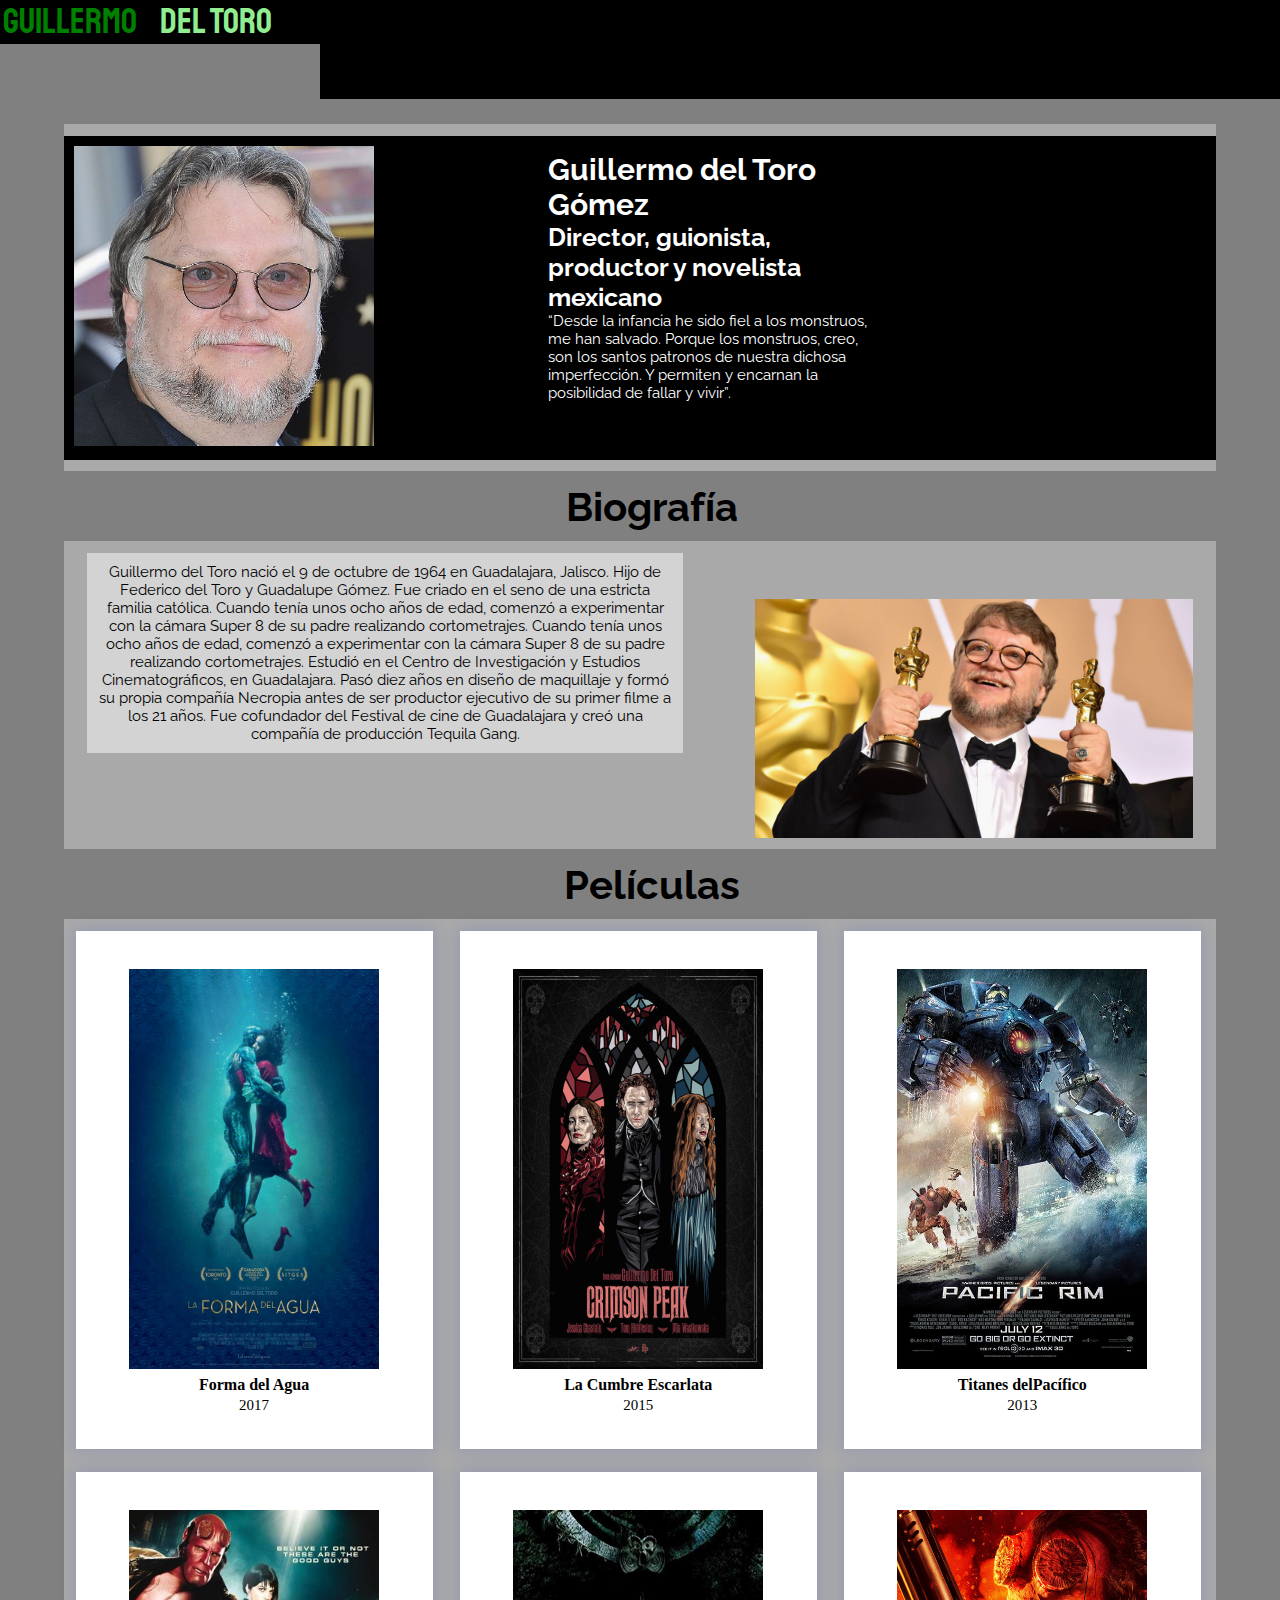
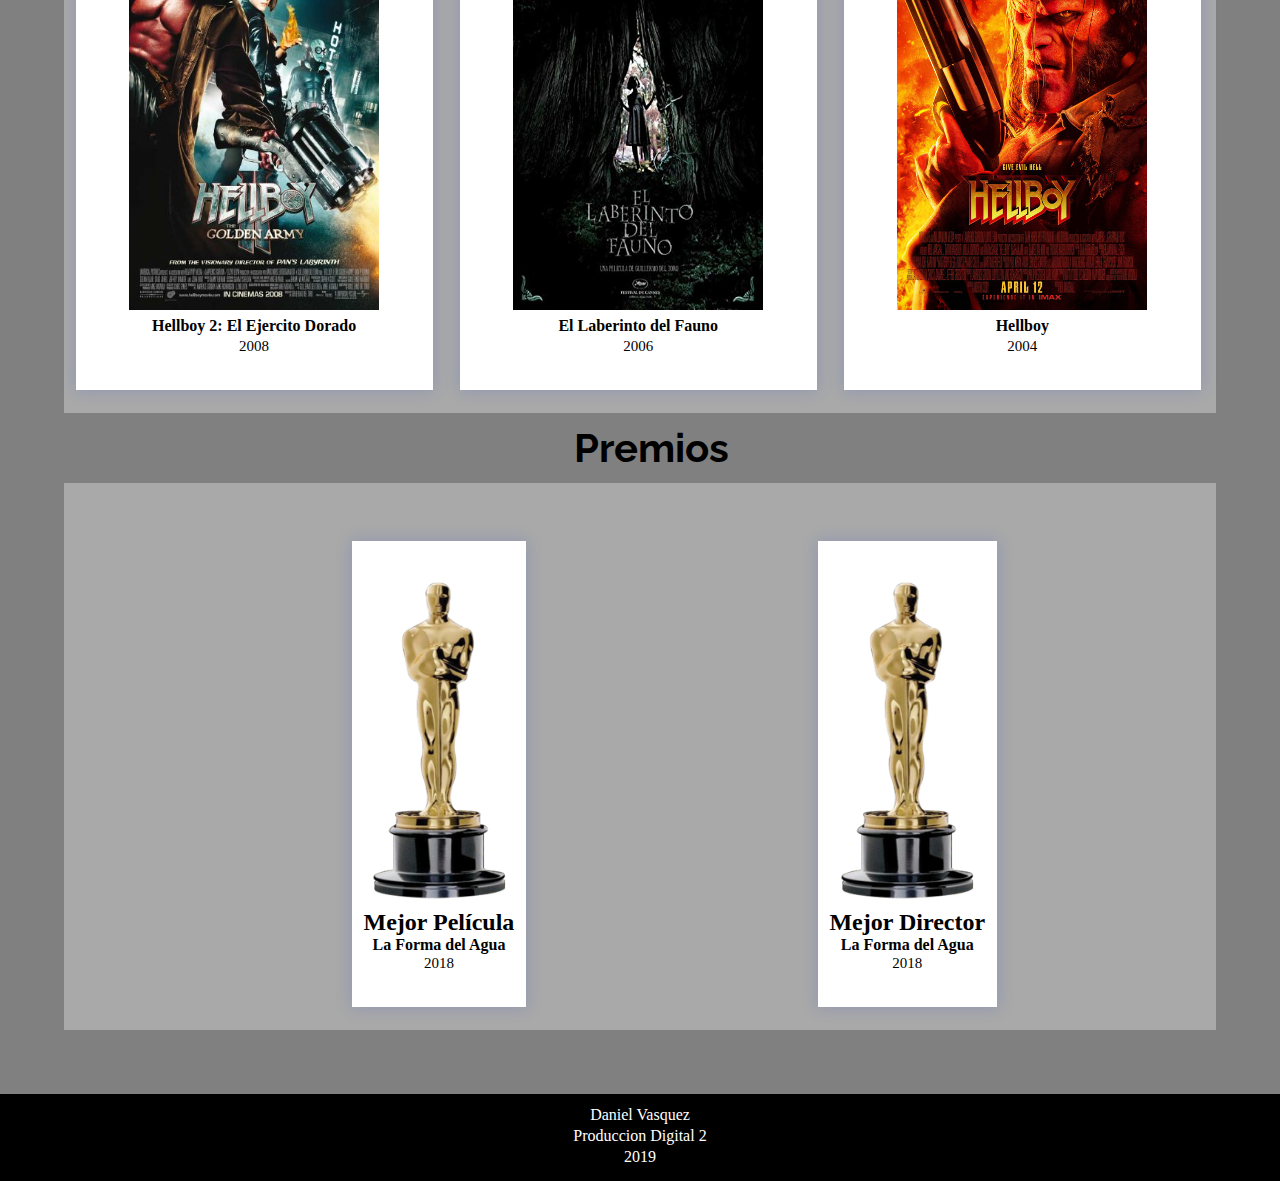
<file: Guillermo del Toro/index.html>
<!DOCTYPE html>
<html>
<head>
	<title>Guillermo del Toro</title>
	<link rel="stylesheet" type="text/css" href="estilos.css">
	<link href="https://fonts.googleapis.com/css?family=Staatliches&display=swap" rel="stylesheet">
	<link href="https://fonts.googleapis.com/css?family=Roboto+Condensed&display=swap" rel="stylesheet">
	<link href="https://fonts.googleapis.com/css?family=Raleway|Roboto+Condensed&display=swap" rel="stylesheet">
</head>
<body>
	<header>
		<div>
			<a class="header1" href="index.html">Guillermo</a>
			<a class="header2" href="index.html">del Toro</a>
		</div>
	</header>
	<nav>
		<ul>
			<li>
				<a class="nav1" href="#premios">Premios</a>
			</li>
		</ul>
		<ul>
			<li>
				<a class="nav1" href="#peliculas">Películas</a>
			</li>
		</ul>
		<ul>
			<li>
				<a class="nav1" href="#biografia">Biografía</a>
			</li>
		</ul>
	</nav>
	<div class="div1">
		<div class="box1"> 
			<img src="Guillermo-del-Toro (1).jpg" alt="home">
				<div class="text1">
					<h1>Guillermo del Toro Gómez</h1>
					<h3>Director, guionista, productor y novelista mexicano</h3>
					<small>“Desde la infancia he sido fiel a los monstruos, me han salvado. Porque los monstruos, creo, son los santos patronos de nuestra dichosa imperfección. Y permiten y encarnan la posibilidad de fallar y vivir”.</small>
				</div>
		</div>
		<div class="box2">
			<h1 class="text2" id="biografia">Biografía</h1>
			<small class="bio">Guillermo del Toro nació el 9 de octubre de 1964 en Guadalajara, Jalisco. Hijo de Federico del Toro y Guadalupe Gómez. Fue criado en el seno de una estricta familia católica. Cuando tenía unos ocho años de edad, comenzó a experimentar con la cámara Super 8 de su padre realizando cortometrajes. Cuando tenía unos ocho años de edad, comenzó a experimentar con la cámara Super 8 de su padre realizando cortometrajes. Estudió en el Centro de Investigación y Estudios Cinematográficos, en Guadalajara. Pasó diez años en diseño de maquillaje y formó su propia compañía Necropia antes de ser productor ejecutivo de su primer filme a los 21 años. Fue cofundador del Festival de cine de Guadalajara y creó una compañía de producción Tequila Gang.
			</small>
			<img src="Guillermo-del-Toro.jpg">
		</div>
		<div>
			<h1 class="text3" id="peliculas">Películas</h1>
			<div class="box3">
			<img src="The Shape of Water.jpg" alt="water">
			<p><b>Forma del Agua</b></p>
				<small>2017</small>
		</div>
		<div class="box3">
			<img src="Crimson Peak.png" alt="crimson">
			<p><b>La Cumbre Escarlata</b></p>
				<small>2015</small>
		</div>
		<div class="box3">
			<img src="pacific-rim.jpg" alt="pacific">
			<p><b>Titanes delPacífico	</b></p>
				<small>2013</small>
		</div>
			<div class="box3">
			<img src="Hellboy-2.jpg" alt="hb2">
			<p><b>Hellboy 2: El Ejercito Dorado</b></p>
				<small>2008</small>
		</div>
		<div class="box3">
			<img src="Laberinto.jpg" alt="pan">
			<p><b>El Laberinto del Fauno</b></p>
				<small>2006</small>
		</div>
		<div class="box3">
			<img src="hellboy.jpg" alt="hb1">
			<p><b>Hellboy</b></p>
				<small>2004</small>
		</div>
		</div>
		<div>
			<h1 class="text4" id="premios">Premios</h1>
			<div class="box4">
			<img src="Oscar.png" alt="oscar">
			<h2>Mejor Película</h2>
			<p><b>La Forma del Agua</b></p>
			<small>2018</small>
			</div>
			<div class="box4">
			<img src="Oscar.png" alt="oscar">
			<h2>Mejor Director</h2>
			<p><b>La Forma del Agua</b></p>
			<small>2018</small>
			</div>
		</div>
	</div>
	<footer>
		<p>Daniel Vasquez</p>
		<p>Produccion Digital 2</p>
		<p>2019</p>
	</footer>
</body>
</html>
</file>
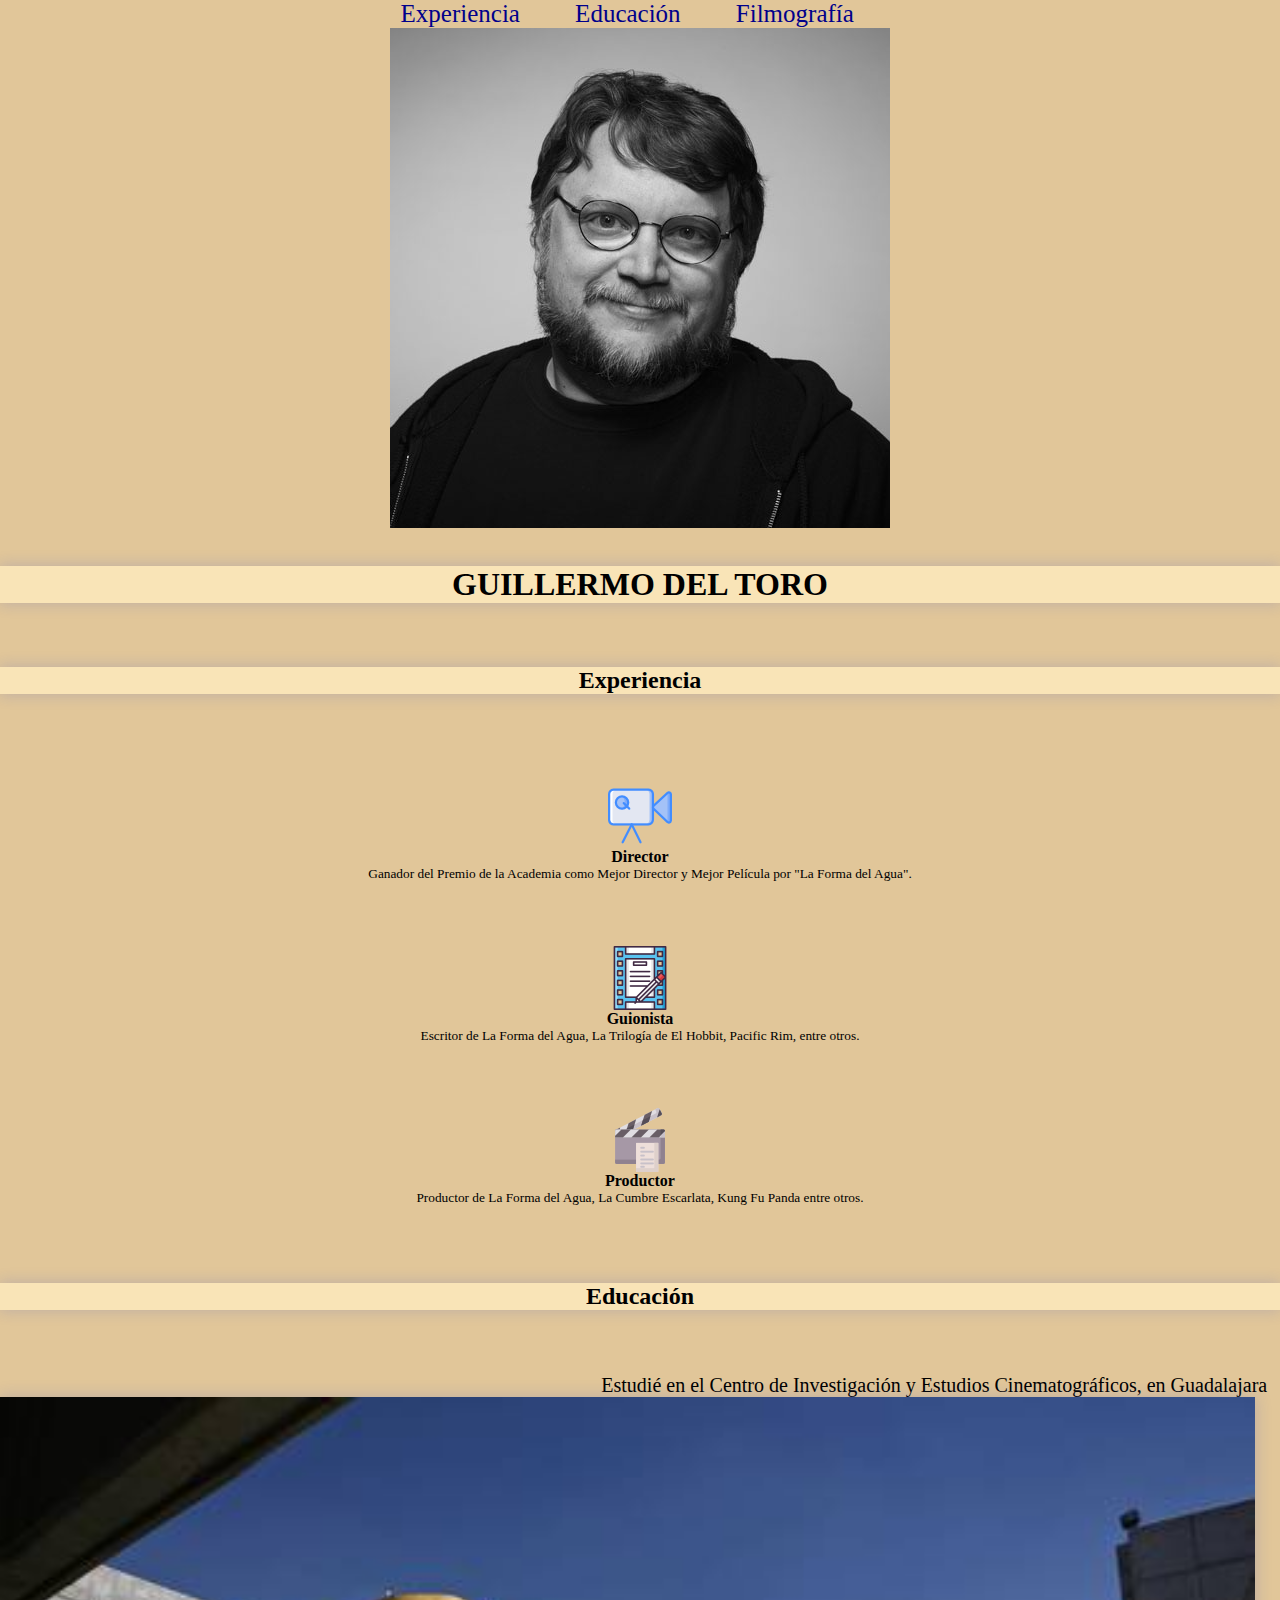
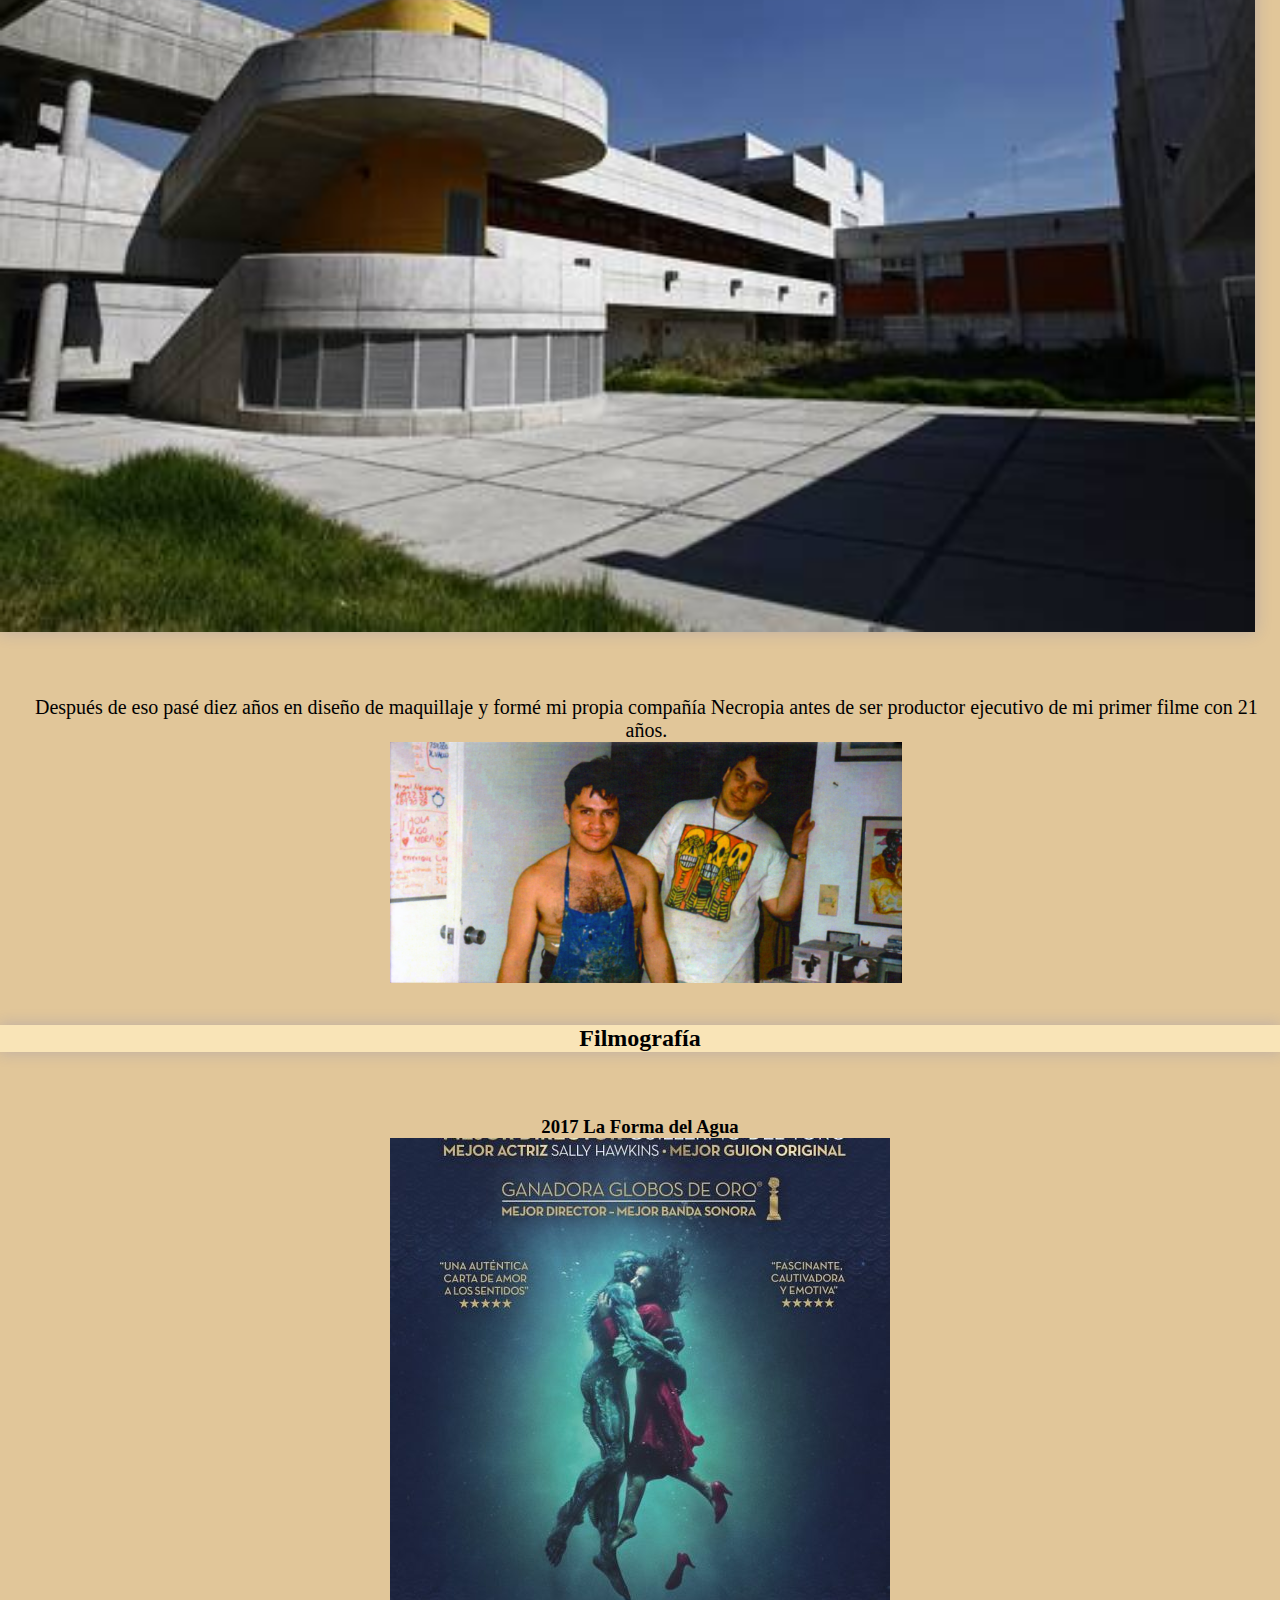
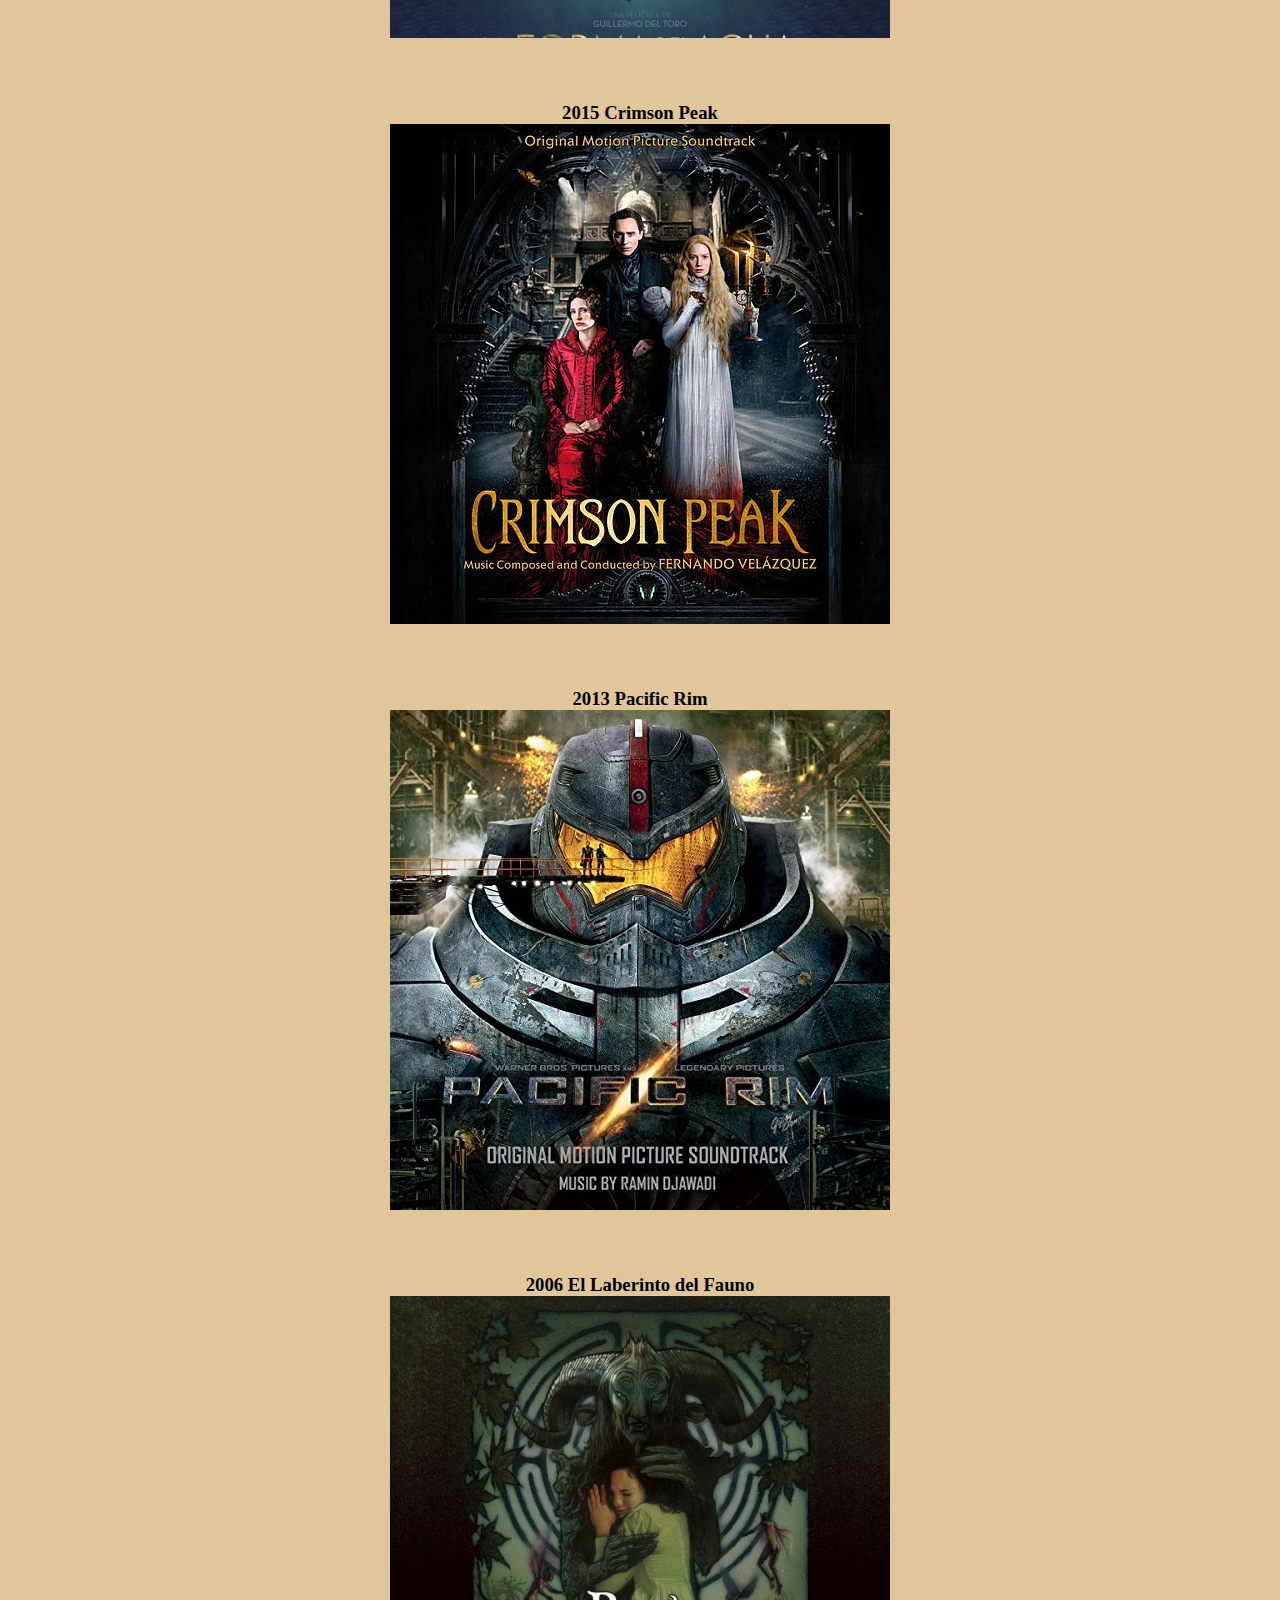
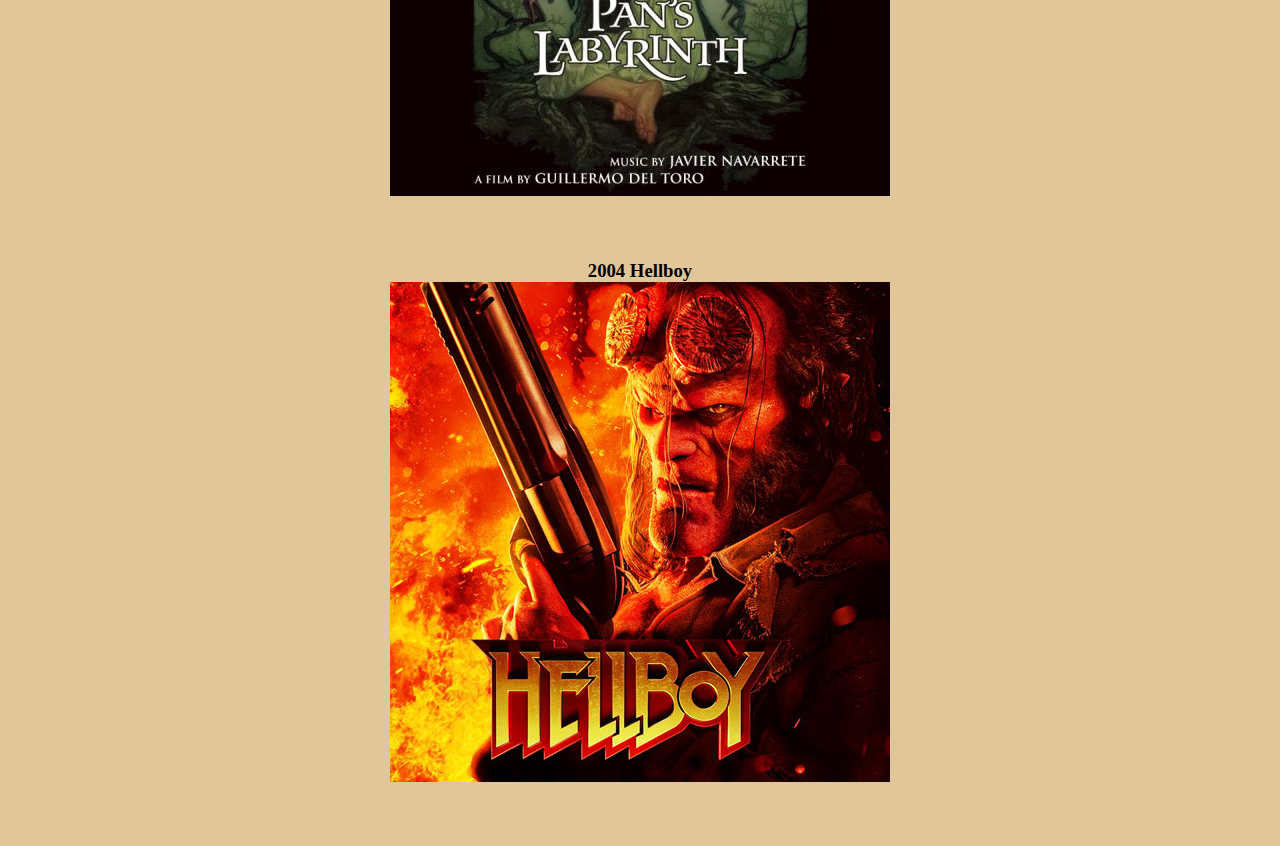
<file: Curriculum.html>
<!DOCTYPE html>
<html>
<link rel="stylesheet" type="text/css" href="styles.css">
<head>
<title>Curriculum</title>
</head>
<body>
<div class="wrapper">
	<header>
		<div class="navegador">
			<nav id="nav">
				<a href="#a1">Experiencia</a>
				<a href="#a2">Educación</a>
				<a href="#a3">Filmografía</a>
			</nav>
		</div>

</header>

<div class="img1">
	<img src="Guillermo-del-Toro.jpg">
</div>
<div>
	<h1>GUILLERMO DEL TORO</h1>
	<h2 id="a1">Experiencia</h2>
</div>

	<div class="experienciaimg">
		<img src="video-camera.png">
	</div>

	<div class="text1">
	<p><b>Director</b></p>
	</div>

	<div class="text2">
		<small>Ganador del Premio de la Academia como Mejor Director y Mejor Película por "La Forma del Agua".</small>
	</div>

	<div class="experienciaimg">
		<img src="screenwriting.png">
	</div>

	<div class="text1">
		<p><b>Guionista</b></p>
	</div>

	<div class="text2">
		<small>Escritor de La Forma del Agua, La Trilogía de El Hobbit, Pacific Rim, entre otros.</small>
	</div>

	<div class="experienciaimg">
		<img src="screenplay.png">
	</div>

	<div class="text1">
		<p><b>Productor</b></p>
	</div>

	<div class="text2">
		<small>Productor de La Forma del Agua, La Cumbre Escarlata, Kung Fu Panda entre otros.</small>
	</div>
<div><h2 id="a2">Educación</h2></div>
<div class="educacion-texto"><p>Estudié en el Centro de Investigación y Estudios Cinematográficos, en Guadalajara</p></div>
<div class="educacion"> <img src="CUEC.jpg"></div>
<div class="educacion-texto2"><p>Después de eso pasé diez años en diseño de maquillaje y formé mi propia compañía Necropia antes de ser productor ejecutivo de mi primer filme con 21 años.
</p></div>
<div class="educacion2"><img src="NECROPIA.jpg"></div>

<div>
	<h2 id="a3">Filmografía</h2>
</div>
<div class="filmes">
	<h3>2017 La Forma del Agua</h3>
	<img src="Forma.jpg">
	<h3>2015 Crimson Peak</h3>
	<img src="Crimson.jpg">
	<h3>2013 Pacific Rim</h3>
	<img src="Pacific.jpg">
	<h3>2006 El Laberinto del Fauno</h3>
	<img src="pan.jpg">
	<h3>2004 Hellboy</h3>
	<img src="Hellboy.jpeg">
</div>
</body>
</html>
</file>
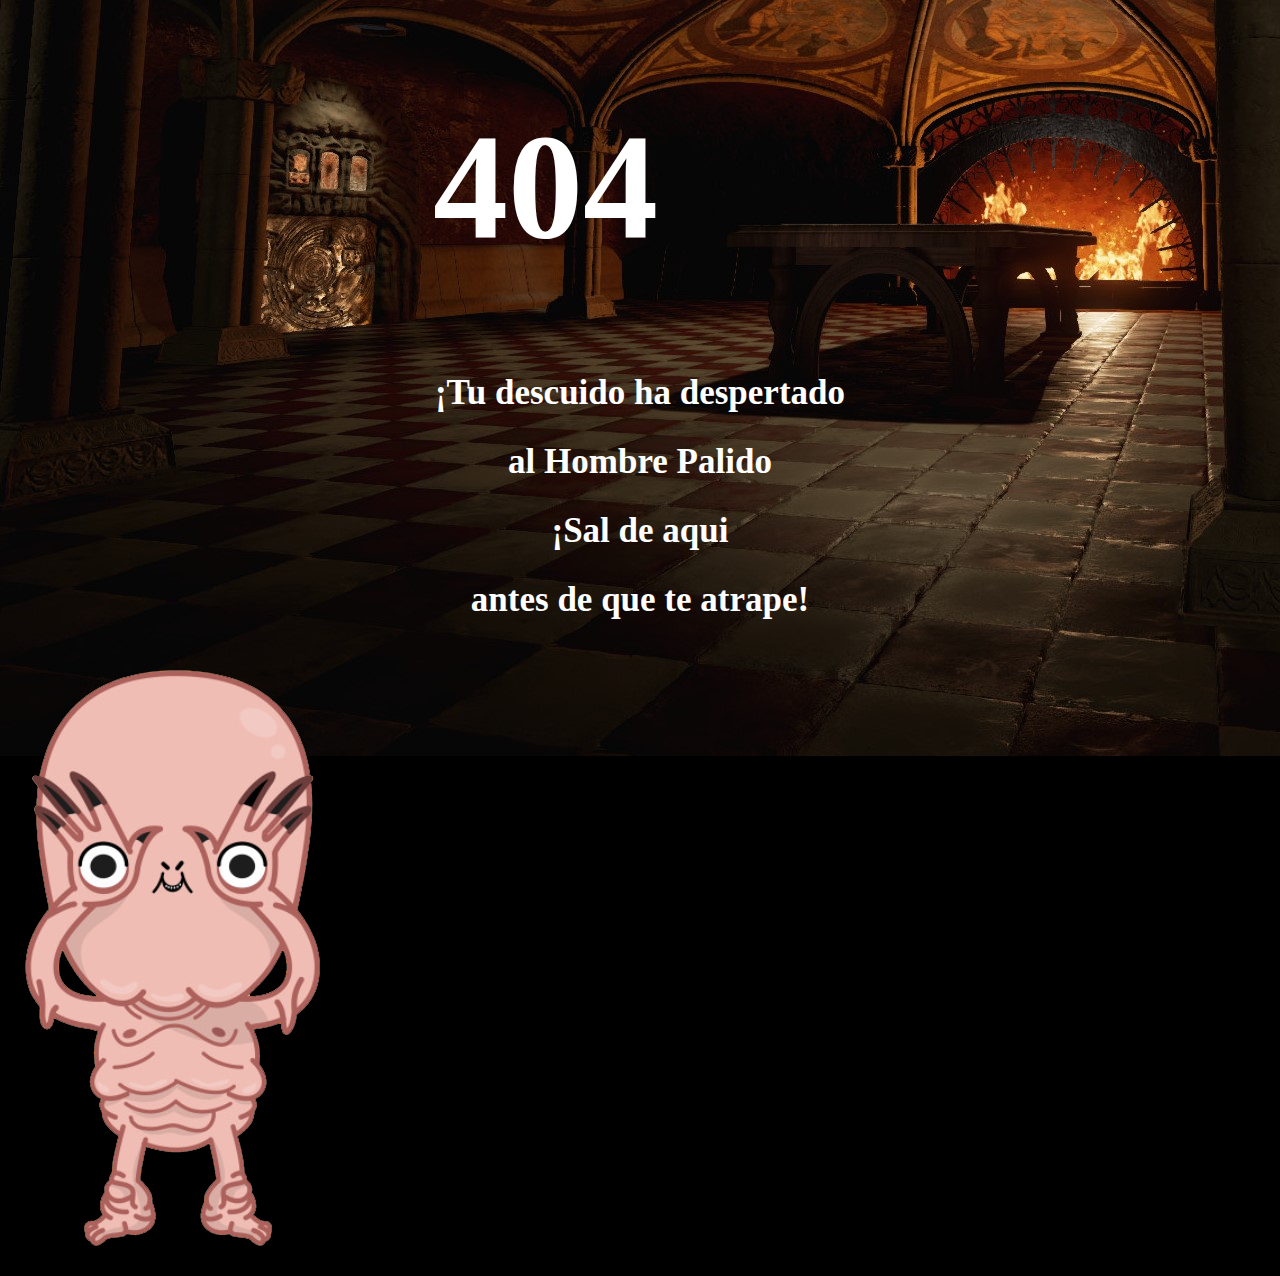
<file: 404/Error404.html>
<!DOCTYPE html>
<html>
<head>
	<link rel="stylesheet" type="text/css" href="Error404.css">
	<title>Error 404</title>
</head>

<body>
	<h1 style="color: white; font-size: 150px; padding-left: 425px">404</h1>
	<h2 style="color: white; font-size: 35px; text-align: center;">¡Tu descuido ha despertado </h2>
	<h2 style="color: white; font-size: 35px; text-align: center;">al Hombre Palido</h2> 
	<h2 style="color: white; font-size: 35px; text-align: center;">¡Sal de aqui</h2> 
	<h2 style="color: white; font-size: 35px; text-align: center;">antes de que te atrape!</h2>
	<img class=Pale src="Pale Man.png">

</html>
</file>
<file: Guillermo del Toro/estilos.css>
*{
	padding: 0;
	margin: 0;
	scroll-behavior: smooth
}
@keyframes header{
 0% {transform: translate(-500px);}
 100%{transform: translate(4px);}
}
@keyframes intro1 {
	0%{ opacity: 0; transform: translateY(5px);}
	100%{opacity: 1; transform: translateY(0px);}
}
body{
	background-color: gray;
}
header{
	display: inline-block;
	width: 25%;
	background-color: black;
	float: left;
	font-family:'Staatliches', cursive;
}
.header1 {
	color: green;
	font-size: 35px;
	margin-left: 1%;
	animation-name: header;
	animation-duration: 2.2s;
	animation-timing-function: linear;
	animation-iteration-count: 1;
	float: left;
	text-decoration: none;
}
.header2 {
	color: lightgreen;
	font-size: 35px;	
	float: right;
	margin-right: 130px;
	animation-name: header;
	animation-duration: 1.5s;
	animation-timing-function: linear;
	animation-iteration-count: 1;
	text-decoration: none;
}
nav{
	width: 75%;
	background-color: black;
	float: right;
	font-family: 'Roboto Condensed', sans-serif; 
}
ul li{
	float: right;
	font-size: 35px;
	margin-top: 1.5px;
	margin-left: 1.5%;
	margin-right: 1%;
	display: inline;
	animation-name: intro1;
	animation-duration: 1.5s;
	animation-delay: 0.2s;
	animation-fill-mode: forwards;
	opacity: 0;
	transition-property: color;
}
.nav1{
	text-decoration: none;
	color: white;
}
.nav1:hover{
	color: #98b5a3;
	transition: 0.5s;
	transition-timing-function: ease-in-out;
}
.div1 {
	display: inline-block;
	width: 90%;
	height: 100%;
	margin-left: 5%;
	background-color: darkgray;
	margin-top: 2% 
}
.box1 {
	display: inline-block;
	width: 70%;
	float: left;
	padding-right: 30%;	
	margin-top: 1%;
	background-color: black
}
.box1 img {
	background-color: black;
	padding: 10px;
	width: 500px;
	height: 500px;	
}
.text1 {
	font-family: 'Raleway', sans-serif;
	font-size: 30px;
	width: 40%;
	height: 10%;
	padding-top: 2%;
	float: right;
	color: white;
}
h3 { 
	font-size: 25px;
}
small {
	font-size: 15px
}
.text2, .text3, .text4{
	font-family: 'Raleway', sans-serif;
	display: inline-block;
	background-color: gray;
	width: 100%;	
	margin-top: 1%;
	padding: 1%;
	text-align: center;
	font-size: 40px;
}
.bio {
	display: inline-block;
	width: 50%;
	font-family: 'Raleway', sans-serif;
	font-size: 20px;
	text-align: center;
	margin-top: 1%;
	margin-left: 2%;
	background-color: lightgray; 
	padding: 10px;
}
.box2{
	display: inline-block;
}
.box2 img{
	width: 38%;
	float:right;
	margin-top: 1%;
	margin-right: 2%;
}
.box3 img{
	margin: 1%;
	height: 400px;
	width: 250px;
}
.box3 {
	display: inline-block;
	width: 29%;
	padding: 3% 1%;
	margin: 1%;
	text-align: center;
	box-shadow: 0 0 15px 1px rgba(37, 73, 214, 0.18);
	background: #fff;
}
.box3 small {
	padding-top: 1%;
	display: block; 	
}
.box4 img{
	height: 330px;
	width: 150px;
}
.box4 {
	display: inline-block;
	margin-left: 25%;
	margin-top: 5%;
	margin-bottom: 2%;
	padding: 3% 1%;
	text-align: center;
	box-shadow: 0 0 15px 1px rgba(37, 73, 214, 0.18);
	background: #fff;
}
footer{
	display: inline-block;
	width: 100%;
	background-color: black;
	padding-top: 1%;
	padding-bottom: 1%;
	color: white;
	margin-top: 5%
}
footer p{
	text-align: center;
	margin-bottom: 0.2%;
	margin-top: 0%;
}
@media screen and (min-width: 768px) and (max-width: 1366px){
	.header2 {margin-right: 15%;}
	ul li {margin-top: 3%;margin-bottom: 3%;}
	.box1 img{width: 300px;height: 300px}
	.text1{font-size: 15px;}
	.bio {font-size: 15px}
	.box2 img {margin-top: 5%}
}
@media screen and (min-width: 0px) and (max-width: 767px){
	ul li {margin-top: 10%;margin-bottom: 3.2%;}
}
</file>
<file: styles.css>
*{
	margin: 0; 
	padding: 0
}
html {
	scroll-behavior: smooth;
}
body { 
	font-family: bahnschrift;
	background: #E1c699;
}
.wrapper {
	text-align: center;
}
a{
	text-decoration: none;
	color: darkblue;
	font-size: 25px;
	margin-right: 3%;
	margin-left: 1%;
	margin-bottom: 3%;
}
a:hover{
	color: lightblue;
	transition: 1s;
}
.img1{
	display: flex;
	justify-content: center;
}
h1, h2{
	display: flex;
	justify-content: center;
	box-shadow: 0 0 15px 1px rgba(37, 73, 214, 0.18);
	margin-bottom: 5%;
	margin-top: 3%;
	background-color: #F9e4b7
}
.experienciaimg{
	display: flex;
	justify-content: center;
	padding-top: 2%
}
.text1 {
	display: flex;
	justify-content: center;
}
.text2 {
	display: flex;
	justify-content: center;
	padding-bottom: 3%
}
.educacion {
	display: flex;
	justify-content: flex-end;
	margin-right: 1%
}
.educacion img {
	box-shadow: 0 0 15px 1px rgba(37, 73, 214, 0.18);
	border-color: #000000;
	margin-bottom: 5%;
	margin-right: 1%;
	width:100%;
}
.educacion-texto {
	display: flex;
	justify-content: flex-end;
	font-size: 20px;
	margin-right: 1%
}
.educacion-texto2 {
	margin-left: 1%;
	font-size: 20px;
}
.educacion2 img{
	margin-left: 1%;
	width: 40%;
}
.filmes{
	display: flex;
	align-items: center;
	flex-direction: column;
}
.filmes img{
	margin-bottom: 5% 
}
@media screen and (min-width: 600px) and (max-width: 959px){
	.educacion {display: flex; justify-content: center;}
}
@media screen and (min-width: 0px) and (max-width: 599px){
	.educacion {display: flex; justify-content: center;}
}
</file>
<file: 404/Error404.css>
@keyframes anim1 {
	0%{transform: translate(800px, -600px);opacity: 0;}
	50%{transform: translate(800px, -600px);opacity: 1;}
	100%{transform: translate(800px, -600px);opacity: 1;}
}
@keyframes txt1 {
	0%{transform: translate(-225px, -125px);opacity: 0;}
	100%{transform: translate(-225px, -125px);opacity: 1;}
}
@keyframes {

}
html {
	scroll-behavior: smooth;
}
body {
	background-image: url(aron.jpg);
	overflow: hidden;
	background-repeat: no-repeat;
	background-color: #000000
}
.Error {
	width: 1024px;
	height: 768px;
	padding-left: 20%
}
.Pale {
	animation-name: anim1;
	animation-duration: 8s;
	animation-iteration-count: 1;
	animation-fill-mode: forwards;
	animation-timing-function: ease-in-out; 
}
h2{
	animation-name: txt1;
	animation-duration: 10s;
	animation-iteration-count: 1;
	animation-fill-mode: forwards;
	animation-timing-function: ease-in-out; 
}
</file>
